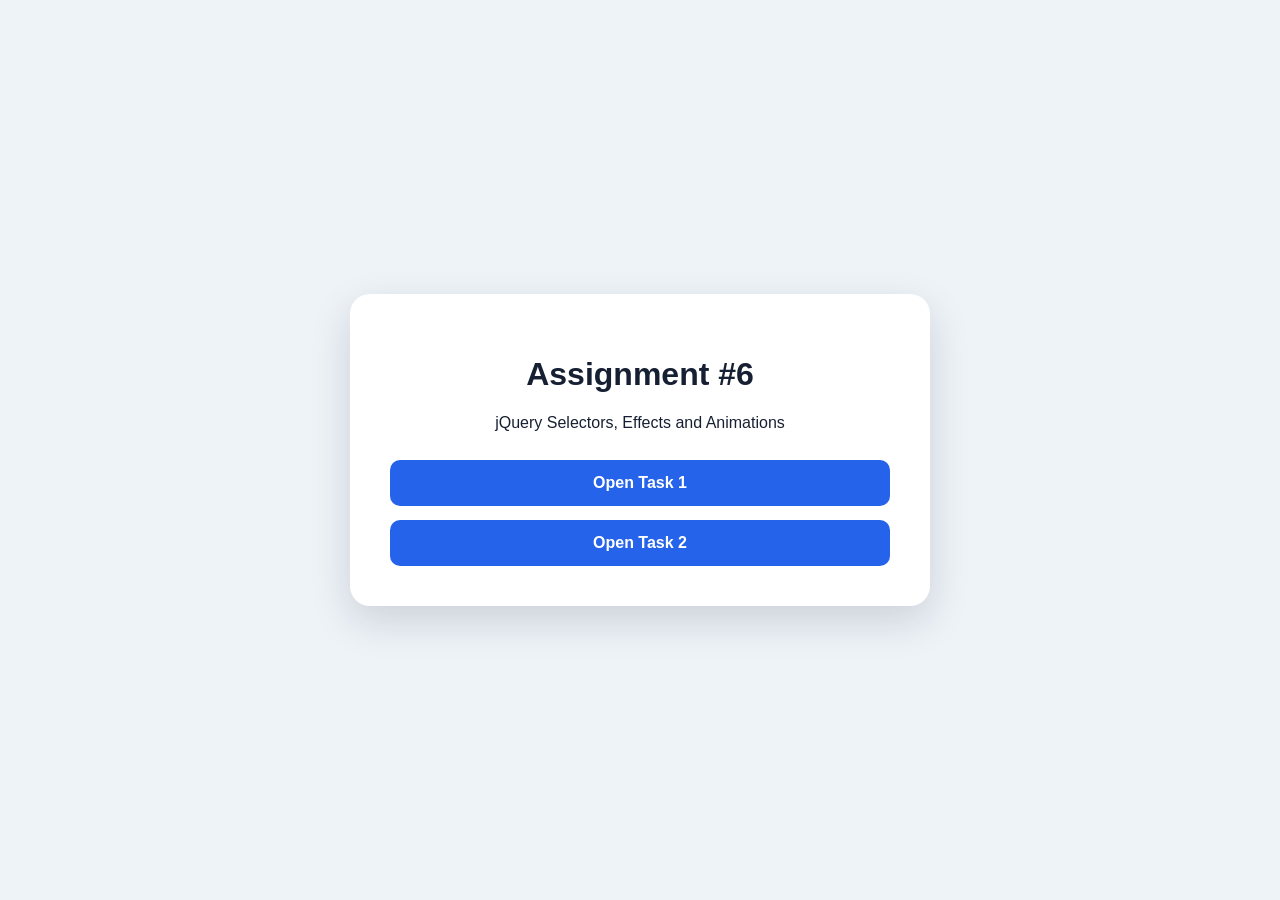
<file: index.html>
<!DOCTYPE html>
<html lang="en">
<head>
    <meta charset="UTF-8">
    <meta name="viewport" content="width=device-width, initial-scale=1.0">
    <title>Assignment 6</title>

    <style>
        body {
            display: grid;
            place-items: center;
            min-height: 100vh;
            margin: 0;
            color: #172033;
            background: #eef3f8;
            font-family: Arial, sans-serif;
        }

        main {
            width: min(500px, calc(100% - 40px));
            padding: 40px;
            border-radius: 20px;
            background: white;
            box-shadow: 0 15px 40px rgba(15, 23, 42, 0.15);
            text-align: center;
        }

        .links {
            display: grid;
            gap: 14px;
            margin-top: 28px;
        }

        a {
            padding: 14px;
            border-radius: 10px;
            color: white;
            background: #2563eb;
            font-weight: bold;
            text-decoration: none;
        }

        a:hover {
            background: #1d4ed8;
        }
    </style>
</head>
<body>
    <main>
        <h1>Assignment #6</h1>
        <p>jQuery Selectors, Effects and Animations</p>

        <div class="links">
            <a href="task1/">Open Task 1</a>
            <a href="task2/">Open Task 2</a>
        </div>
    </main>
</body>
</html>
</file>
